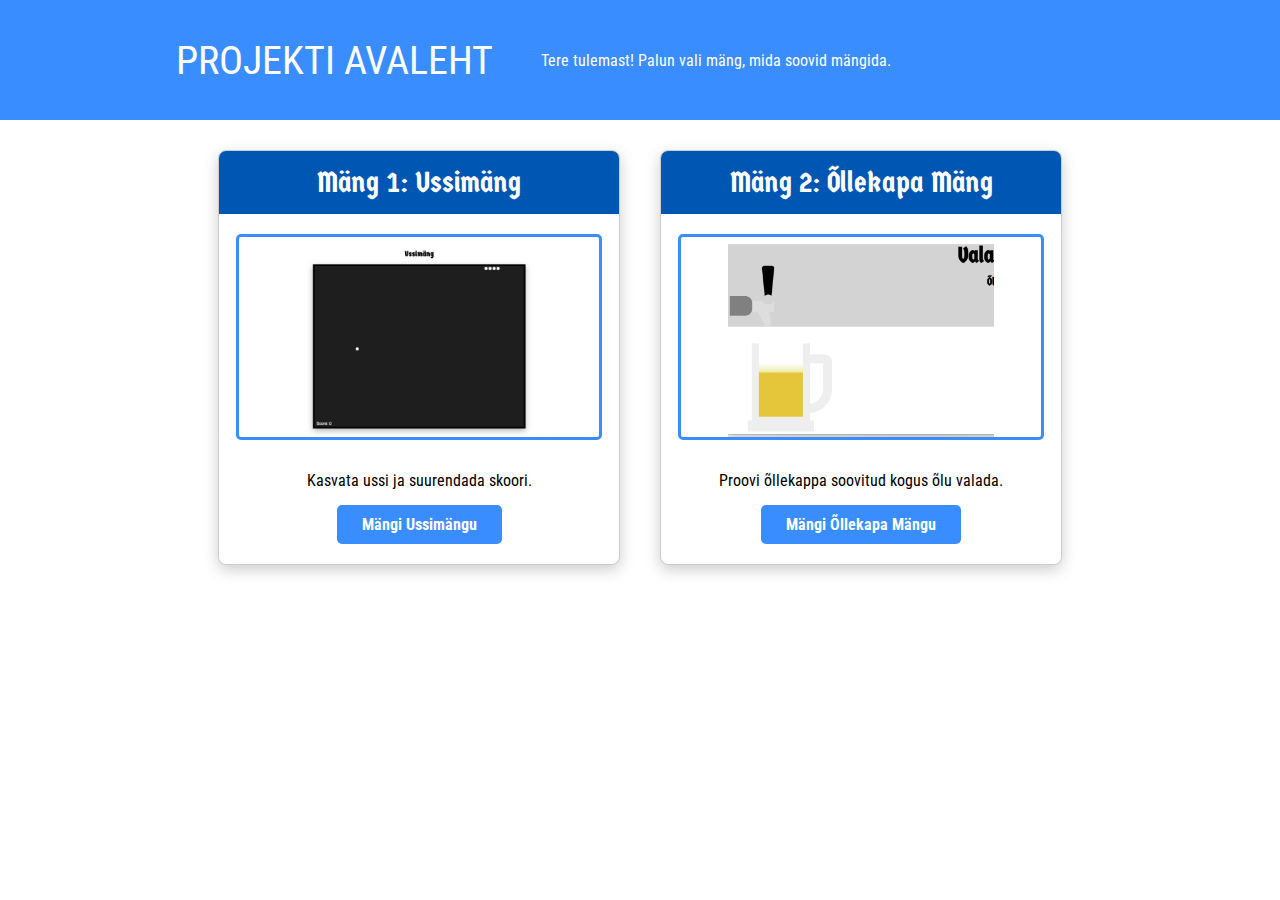
<file: index.html>
<!DOCTYPE html>
<html lang="en">
  <head>
    <meta charset="UTF-8">
    <meta name="viewport" content="width=device-width, initial-scale=1">
    <link href="https://fonts.googleapis.com/css2?family=Germania+One&family=Roboto+Condensed:wght@400;700&display=swap" rel="stylesheet">
    <link rel="stylesheet" href="src/styles.css">
    <title>Projekti Avaleht</title>
  </head>
  <body>
    <header>
      <div class="lehe_nav">
      </div>
      <div class="lehe_pealkiri">
        <p>PROJEKTI AVALEHT</p>
      </div>
      <div class="lehe_kirjeldus">
        <p>Tere tulemast! Palun vali mäng, mida soovid mängida.</p>
      </div>
    </header>
    
    <div class="main">
      
      <div class="mängu-sektsioon">
        <div class="mängu-nimi">
          Mäng 1: Ussimäng
        </div>
        <div class="mängu-sisu">
          <img src="src/pildid/ussimang.png" alt="Pilt Ussimängust" class="mängu-pilt">

          <p class="mängu-kirjeldus">
            Kasvata ussi ja suurendada skoori.
          </p>
          
          <a href="mänguleht1.html" class="mängu-link">Mängi Ussimängu</a>
        </div>
      </div>
      
      <div class="mängu-sektsioon">
        <div class="mängu-nimi">
          Mäng 2: Õllekapa Mäng
        </div>
        <div class="mängu-sisu">
          <img src="src/pildid/Screenshot_2025-11-25_233432.png" alt="Pilt Õllekapa Mängust" class="mängu-pilt">
          
          <p class="mängu-kirjeldus">
            Proovi õllekappa soovitud kogus õlu valada.
          </p>
          
          <a href="mänguleht2.html" class="mängu-link">Mängi Õllekapa Mängu</a>
        </div>
      </div>
      
    </div>
  </body>
</html>
</file>
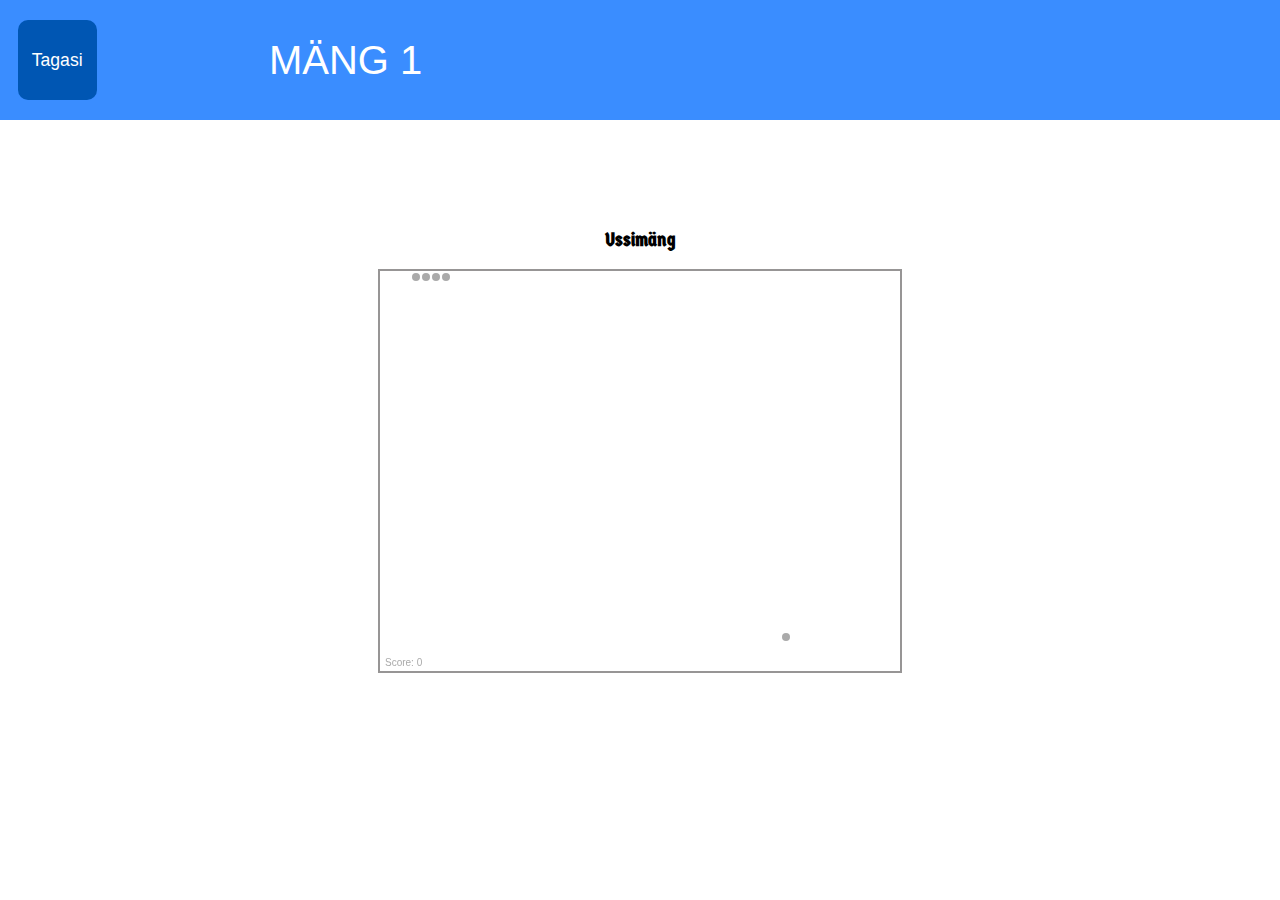
<file: mänguleht1.html>
<!DOCTYPE html>
<html lang="en">
<html>

  <head>
	  <meta charset="UTF-8" />
	  <meta name="viewport" content="width=device-width, initial-scale=1" />
    <link href="https://fonts.googleapis.com/css2?family=Germania+One&family=Roboto+Condensed:wght@400;700&display=swap" rel="stylesheet">
    <link rel="stylesheet" href="src/styles.css">
    <link rel="stylesheet" href="src/mäng1_style.css">
    <title class="title">Mäng 1 - Ussimäng</title>
  </head>

  <body>
    <header>
    <div class="lehe_nav">
      <a class="tagasi_nupp" href="index.html">Tagasi</a>
    </div>

    <div class="lehe_pealkiri">
      <p>MÄNG 1</p>
    </div>
    </header>

    <div class="lehe_kirjeldus">
      <p>Kasuta nooleklahve, et liikuda üles/alla ja paremale/vasakule ning kasvata ussi, et suurendada skoori.</p>
    </div>

    <div>
    <h3>Ussimäng</h3>
      <canvas id="stage" height="400" width="520"></canvas>
    </div>

    <script src="src/mäng1.js"></script>
  </body>
</html>
</file>
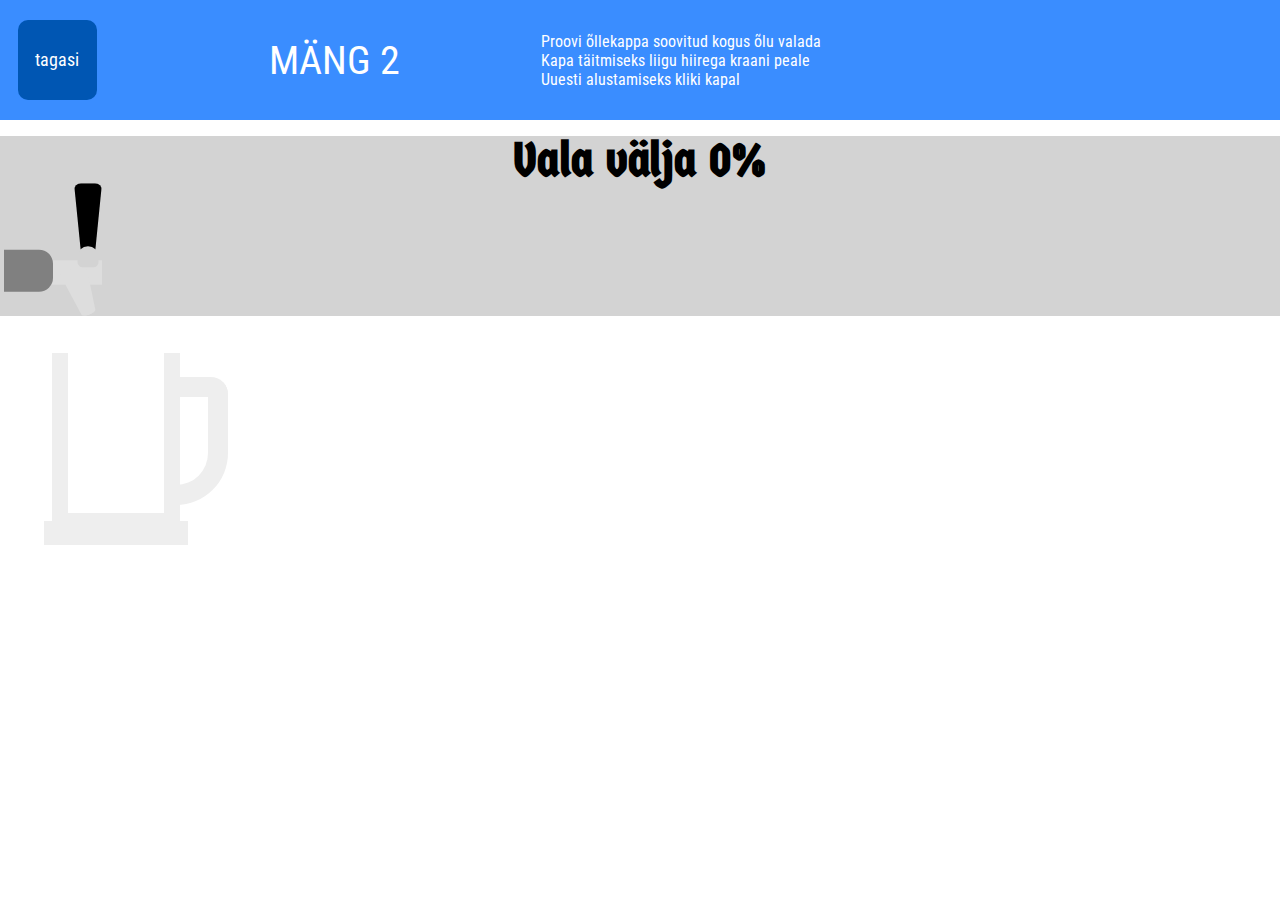
<file: mänguleht2.html>
<!DOCTYPE html>
<html lang="en">
	<head>
		<meta charset="UTF-8" />
		<meta name="viewport" content="width=device-width, initial-scale=1" />
    <link href="https://fonts.googleapis.com/css2?family=Germania+One&family=Roboto+Condensed:wght@400;700&display=swap" rel="stylesheet">
		<link rel="stylesheet" href="src/styles.css">
		<link rel="stylesheet" href="src/mäng2_style.css">
		<title>Mäng 2 - Õllekapa Mäng</title>
	</head>
	<body>
		<header>
		<div class="lehe_nav">
			<a class="tagasi_nupp" href="index.html">tagasi</a>
		</div>
		<div class="lehe_pealkiri">
			<p>MÄNG 2</p>
		</div>
		<div class="lehe_kirjeldus">
			<p>
				Proovi õllekappa soovitud kogus õlu valada<br>
				Kapa täitmiseks liigu hiirega kraani peale<br>
				Uuesti alustamiseks kliki kapal
			</p>
		</div>
		</header>
		<div class="mäng">			
			<h1>Vala välja <span id="target">0</span>%</h1>
			<h2 id="percent-filled"></h2>
			<h3 id="result"></h3>
			
			<div id="tap-container">
				<div id="tap"></div>
				<div id="handle"></div>
				<div id="pour"></div>
			</div>
			
			<div id="mug-container">
				<div id="mug">
				<div id="beer"></div>
			</div>
		</div>
		
		<script src="https://code.jquery.com/jquery-3.7.1.min.js"
        integrity="sha256-/JqT3SQfawRcv/BIHPThkBvs0OEvtFFmqPF/lYI/Cxo="
        crossorigin="anonymous"></script>
		<script src="src/mäng2.js"></script>
	</body>

</html>
</file>
<file: src/styles.css>
html {
	font-size:16px;
}
body {
	font-family: 'Roboto Condensed', sans-serif;
	margin: 0;
}
h1,h2,h3,h4 {
	font-family: 'Germania One', Arial,sans-serif;
}

header {
	top: 0;
	background-color: #3A8DFF;
	display: flex;
	height: 120px;
	align-items: center;
	position: sticky;
	z-index: 100;
}
.lehe_nav {
	width: 12%;
}
.tagasi_nupp {
	background-color: #0056B3; 
	color: white; 
	border: none; 
	text-decoration: none; 
	
	display: flex; 
	justify-content: center; 
	align-items: center; 
	
	width: 4.5em; 
	height: 4.5em;
	
	border-radius: 10px; 
	
	font-size: 1.1em;
	margin: 1em;
}
.lehe_pealkiri {
	text-align: center; 
	color: white;
	font-size: 2.5em; 
	width: 30%;
}
.lehe_kirjeldus {
	color: white; 
	text-align: left;
	width: 58%; 
	padding: 20px;
}

.main {
    padding: 30px;
    display: flex;
    justify-content: center;
    gap: 40px;
}

.mängu-sektsioon {
    background-color: white;
    border: 1px solid #ccc;
    box-shadow: 0 5px 15px rgba(0, 0, 0, 0.2);
    border-radius: 8px;
    overflow: hidden; 
    width: 45%; 
    max-width: 400px;
    display: flex;
    flex-direction: column;
}

.mängu-nimi {
    background-color: #0056B3; 
    color: white;
    font-family: 'Germania One', Arial,sans-serif;
    padding: 15px 20px;
    font-size: 1.8em;
    text-align: center;
}

.mängu-sisu {
    padding: 20px;
    display: flex;
    flex-direction: column;
    align-items: center;
    text-align: center;
    flex-grow: 1;
}

.mängu-pilt {
    width: 100%;
    max-height: 200px;
    height: auto;
    object-fit: contain; 
    border: 3px solid #3A8DFF;
    border-radius: 5px;
    margin-bottom: 15px;
}

.mängu-kirjeldus {
    margin-bottom: 15px;
}

.mängu-link {
    display: inline-block;
    background-color: #3A8DFF; 
    color: white;
    text-decoration: none;
    padding: 10px 25px;
    border-radius: 5px;
    margin-top: auto;
    transition: background-color 0.3s;
    font-weight: bold;
}

.game-link-button:hover {
    background-color: #0056B3;
}
</file>
<file: src/mäng1_style.css>
body {
  text-align:center;
  font-family: helvetica;
}
canvas {
  border: 2px solid rgb(151, 149, 149);
}
</file>
<file: src/mäng2_style.css>
.mäng {
	position: relative;
	margin-top: 1em;
	margin-left: 0px;
	margin-right: 0px;
	background-color: lightgrey;
	height: 180px;
}
#tap-container {
	transform: scale(0.7);
	position:absolute;
	top:0;
	left:0;
}
	#tap {
	width:120px;
	background: #ddd;
	height:35px;
	margin:140px 0 0 0;
	position:relative;
	border-top-left-radius:5px;
	border-bottom-left-radius:5px;
}
#tap:after {
	content:"";
	display:block;
	position:absolute;
	border-top: 70px solid #ddd;
	border-left: 10px solid transparent;
	border-right: 10px solid transparent;
	border-radius:0 0 40px 40px;
	height: 0;
	width: 20px;
	top:10px;
	right:10px;
	transform:rotate(-20deg);
	z-index:2;
}
#tap:before {
	content:"";
	display:block;
	position:absolute;
	width:70px;
	height:60px;
	background:grey;
	left:-20px;
	top:-15px;
	border-radius: 0px 20px 20px 0px;
}
#handle {
	border-top: 100px solid black;
	border-left: 10px solid transparent;
	border-right: 10px solid transparent;
	width:20px;
	position:absolute;
	top:30px;
	left:80px;
	border-radius: 10px 10px 0 0;
	z-index:3;
}
#handle:before {
	content:"";
	display:block;
	width:30px;
	height:30px;
	background:lightgrey;
	position:absolute;
	bottom:-20px;
	left:-5px;
	border-radius:20px 20px 10px 10px
}
#handle:hover {
	transform:rotate(6deg);
	transform-origin: center bottom;
}
#handle:hover:before {
	transform:rotate(0deg);
}
#pour {
	position:absolute;
	left:92px;
	top:210px;
	width:16px;
	height:0px;
	z-index:1;
	background:rgba(229,197,57,1);
	transition:0s;
}
#pour.pouring {
	height:330px;
	transition:800ms ease;
}



#mug-container {
	transform: scale(0.8);
	position:absolute;
	top:140px;
	z-index: 10;
}
#mug {
	margin:60px 0  0 40px;
	border:20px solid #eee;
	border-bottom-width:30px;
	width:120px;
	height:200px;
	border-top:none;
	border-radius: 0 0 10px 10px;
	position:relative;	
}
#mug:before {
	position:absolute;
	content:"";
	display:block;
	bottom:-40px;
	height:30px;
	width:180px;
	left:-30px;
	background:#eee;
}
#mug:after {
	position:absolute;
	content:"";
	display:block;
	right:-80px;
	top:30px;
	width:40px;
	height:110px;
	border:25px solid #eee;
	border-left:none;
	border-radius:0 50px 150px 0;
} 
#beer {
	width:100%;
	height:0%;
	max-height:100%;
	background:
	linear-gradient(
		rgba(255,255,255,1) 0%,
		rgba(255,255,255,1) 35%,
		rgba(237,237,173,1) 43%,
		rgba(229,197,57,1) 44%,
		rgba(229,197,57,1) 100%    
	);
	background-repeat: repeat;
	background-size:100% 200%;
	position:absolute;
	bottom:0;
	left:0;
}
@keyframes beerFill {
	5% {
		height:0%;
  }
	100% {
		height:100%;
  }
}
#beer.fill {
    animation-name: beerFill;
    animation-duration: 10s;
    animation-fill-mode: forwards;
    background-position: 0% 70%;
}
h1 {
	font-size:3rem;
	text-align:center;
	line-height:1em;
	margin-bottom:10px;
	margin-top:10px;
}
#percent-filled {
	text-align:center;
}
#result {
	text-align:center;
}
</file>
